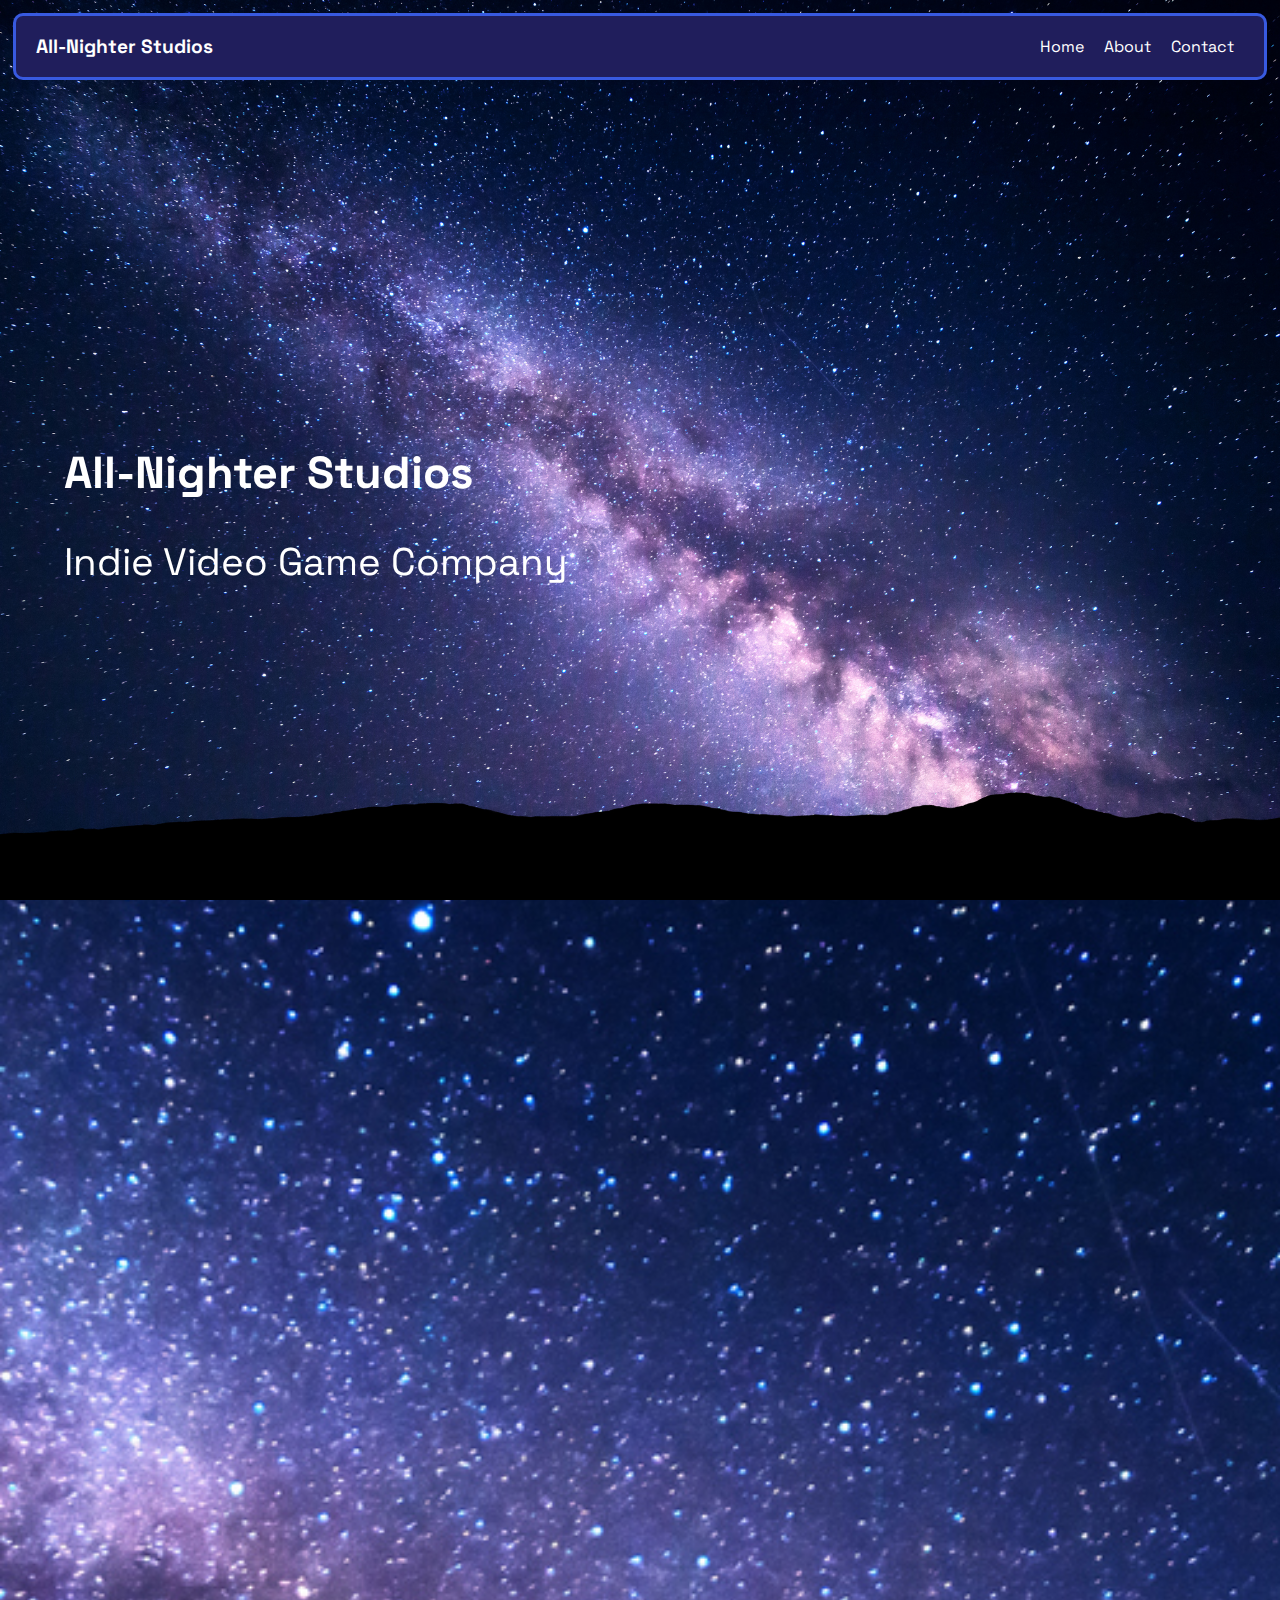
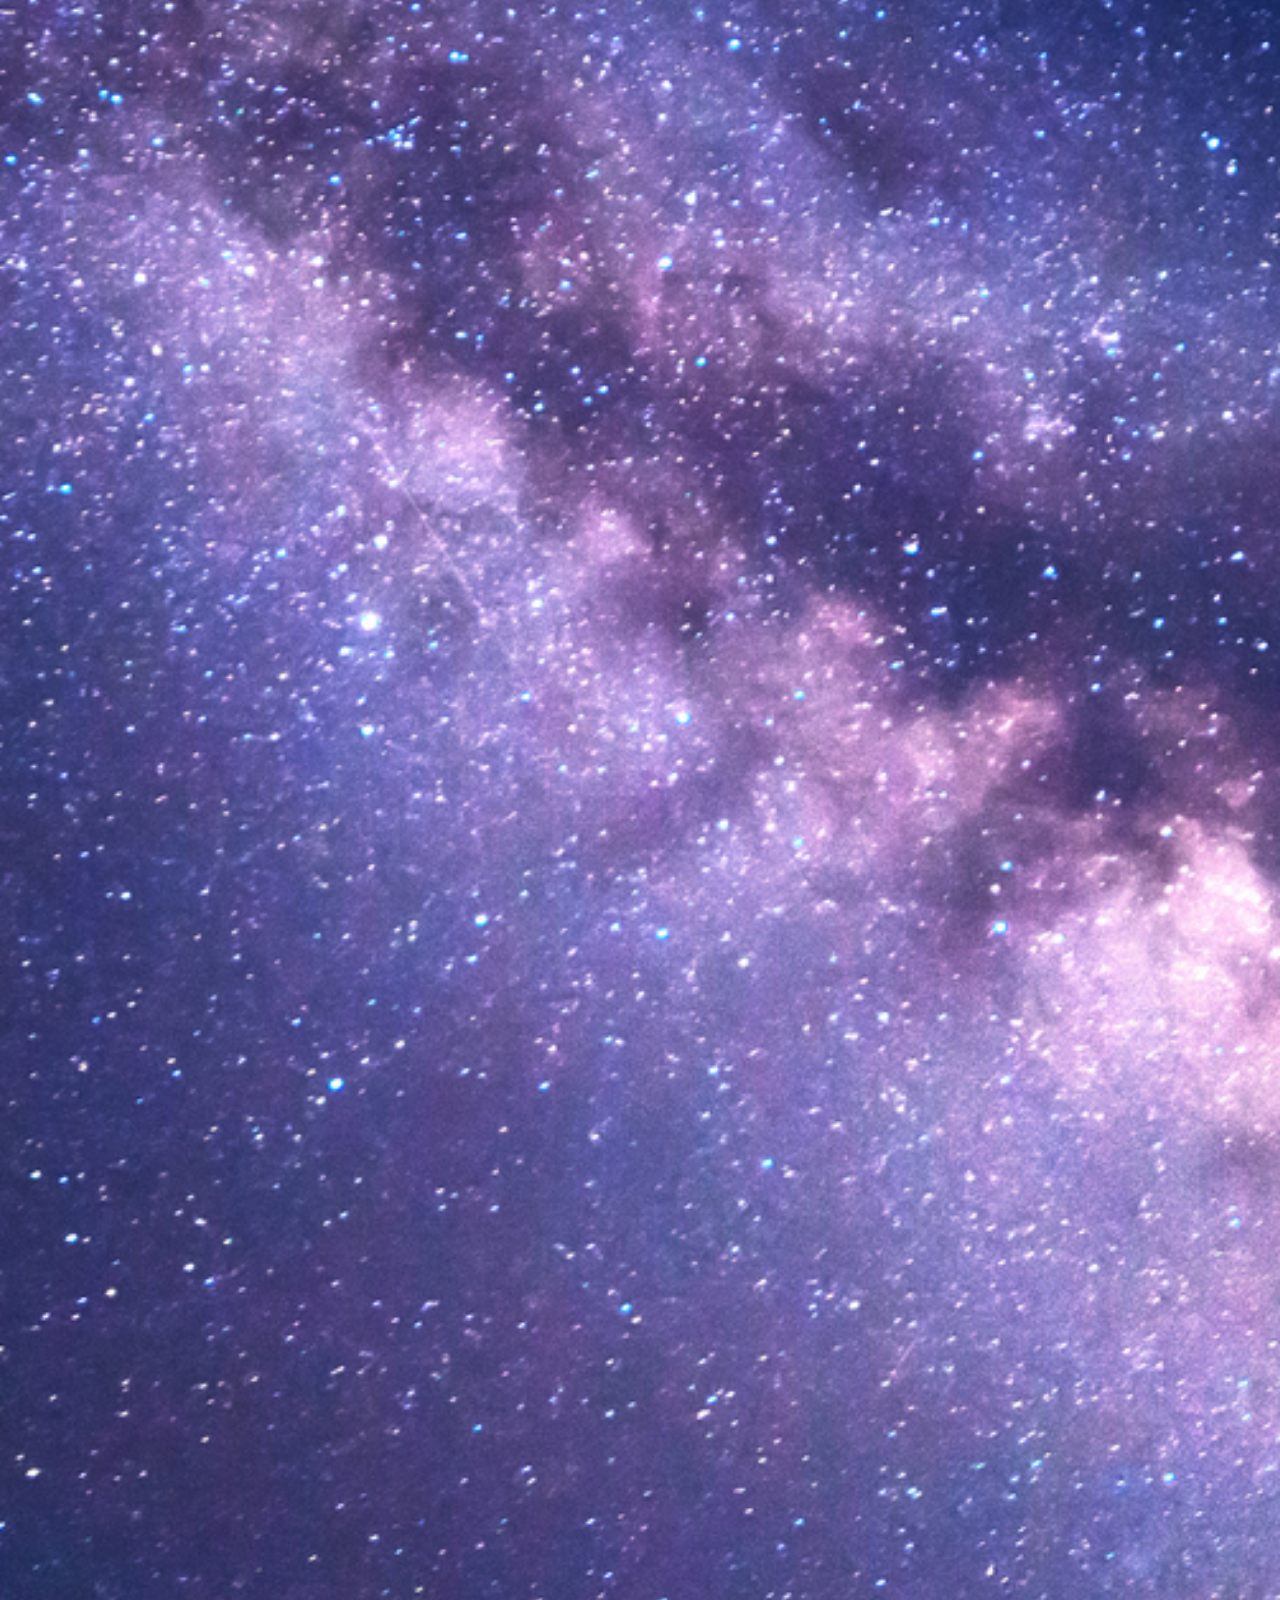
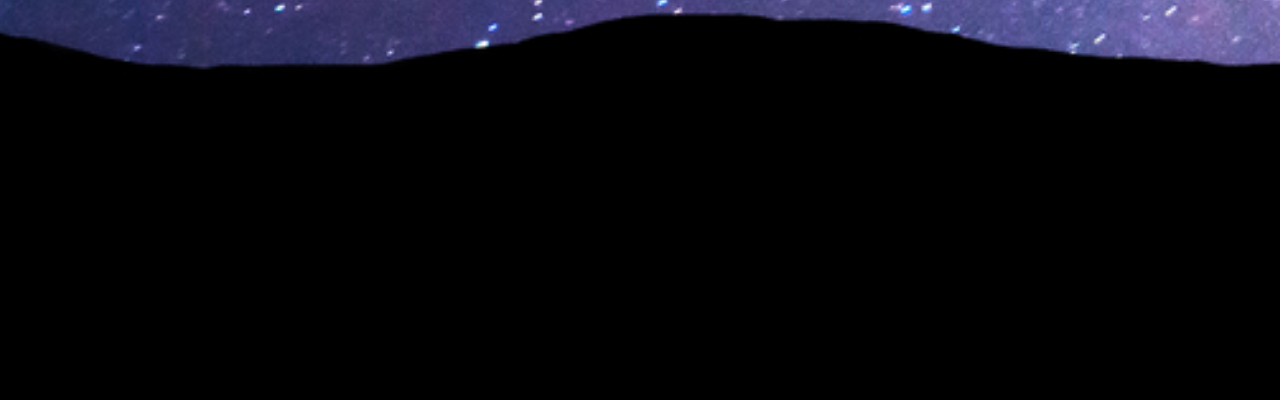
<file: index.html>
<!DOCTYPE html>
<html lang="en">
<head>
    <meta charset="UTF-8">
    <meta name="viewport" content="width=device-width, initial-scale=1.0">
    <title>ANS Website</title>
    <link rel="stylesheet" href="style.css">
    <script src="script.js" defer></script>
	<link href="https://fonts.googleapis.com/css2?family=Space+Grotesk:wght@400;500;600;700&display=swap" rel="stylesheet">
	<link href="https://fonts.googleapis.com/css2?family=Tomorrow:wght@400;500;600;700;800;900&display=swap" rel="stylesheet">

</head>
<body>
    <header>
        <h2>All-Nighter Studios</h2>
        <nav>
            <ul>
                <li><a href="#home">Home</a></li>
                <li><a href="#about">About</a></li>
                <li><a href="#contact">Contact</a></li>
            </ul>
        </nav>
    </header>

	<div class="HeroBackground">
		<h1 id="HeroHeading">All-Nighter Studios</h1>
        <h2 id="HeroByline">Indie Video Game Company</h2>
	</div>
	
   <!-- <div class="Hero">
        <h1 id="HeroHeading">All-Nighter Studios</h1>
        <h2 id="HeroByline">Indie Video Game Company</h2>
    </div>-->
    <div class="main">
        <div id="welcomeBackground" class="fade">
            <div class="welcome">
                <h2 id="welcome-header">Welcome to All-Nighter Studios</h2>
                <p id="welcome-paragraph">Lorem ipsum dolor sit amet, consectetur adipiscing elit. In rutrum mi eget accumsan viverra. Curabitur lobortis turpis nec suscipit consequat. Vivamus sed volutpat arcu. Nunc volutpat, ex ac bibendum pharetra, turpis elit eleifend ex, eget posuere felis dui vitae enim. Aenean mattis congue nisi eu.</p>
            </div>
        
            <div class="projects">
                <h2 id="projects-header" class="fade">Our Projects</h2>
                <p id="projects-paragraph" class="fade">Lorem ipsum dolor sit amet consectetur adipiscing elit. Ex sapien vitae pellentesque sem placerat in id. Pretium tellus duis convallis tempus leo eu aenean. Urna tempor pulvinar vivamus fringilla lacus nec metus. Iaculis massa nisl malesuada lacinia integer nunc posuere. Semper vel class aptent taciti sociosqu ad litora. Conubia nostra inceptos himenaeos orci varius natoque penatibus. Dis parturient montes nascetur ridiculus mus donec rhoncus. Nulla molestie mattis scelerisque maximus eget fermentum odio. Purus est efficitur laoreet mauris pharetra vestibulum fusce.</p>
            </div>

        </div>
    </div>
	
	<div class="HeroBackground"></div>

</body>
</html>
</file>
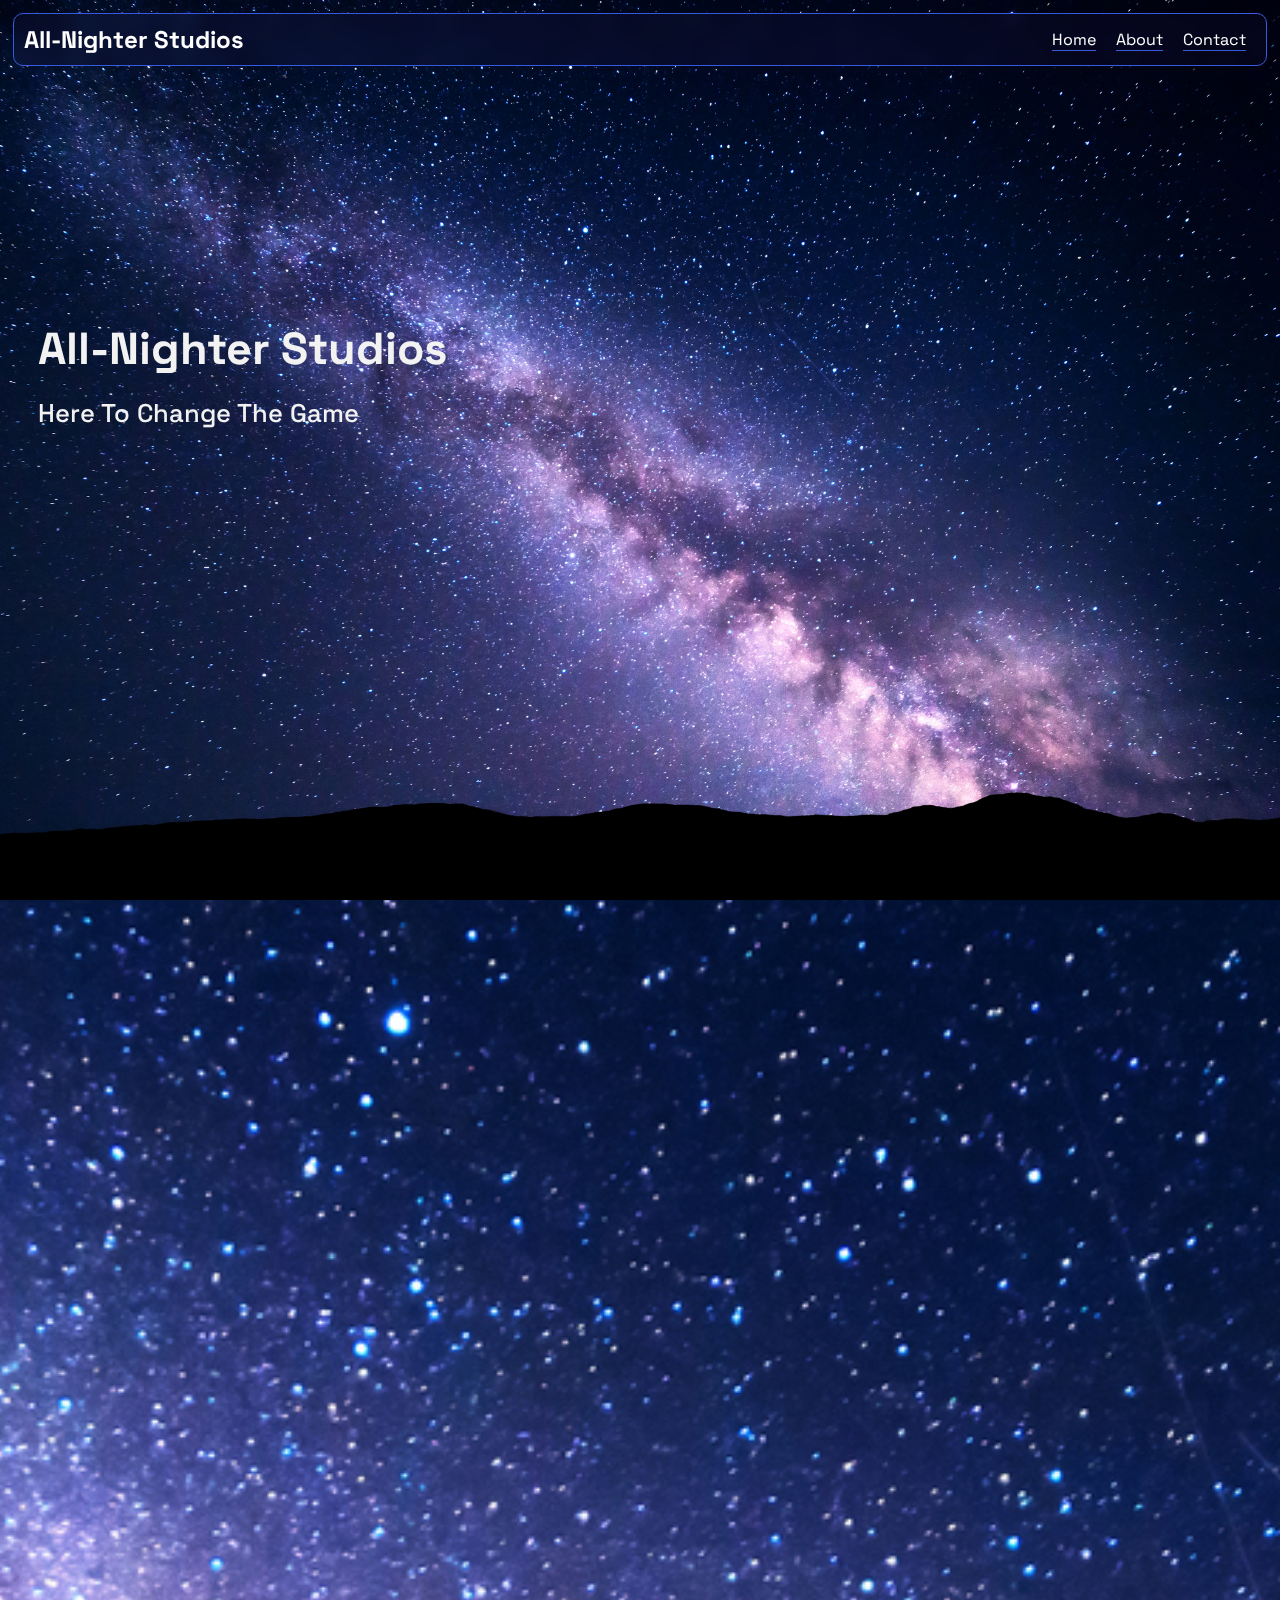
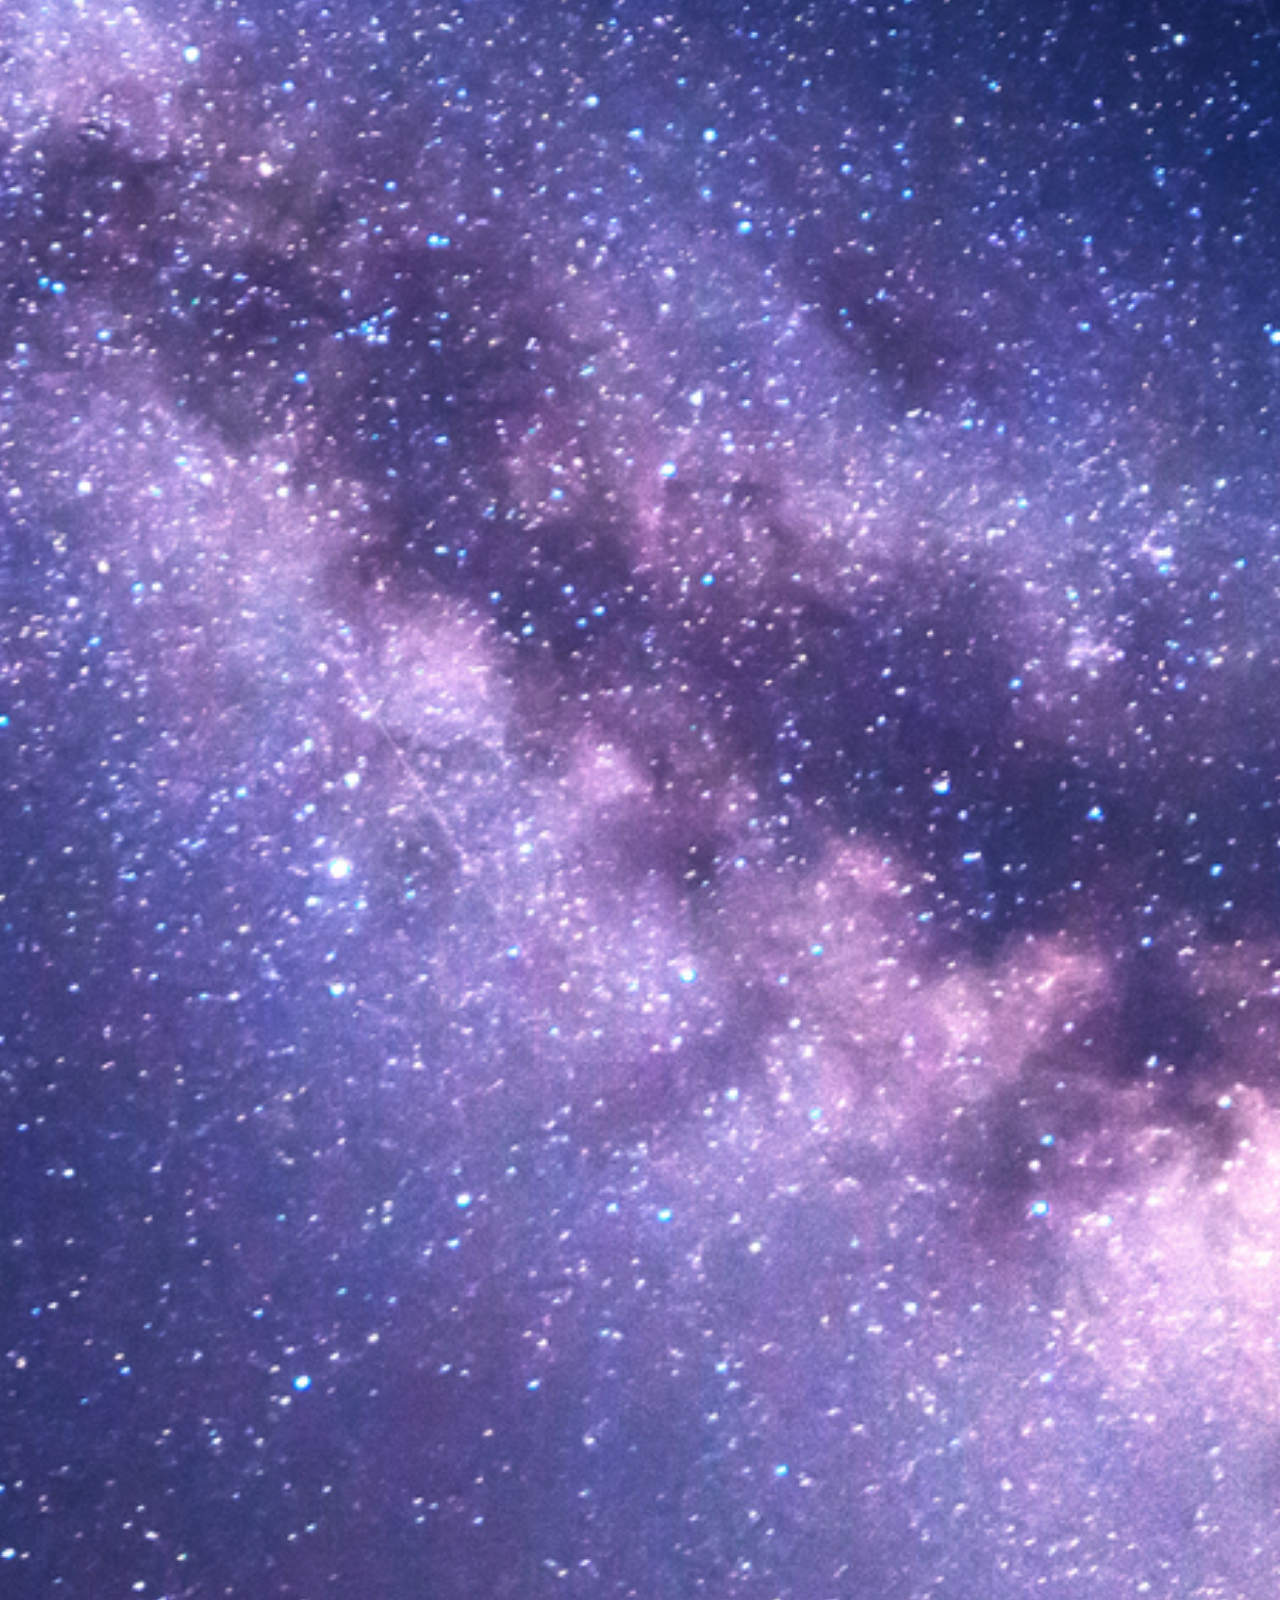
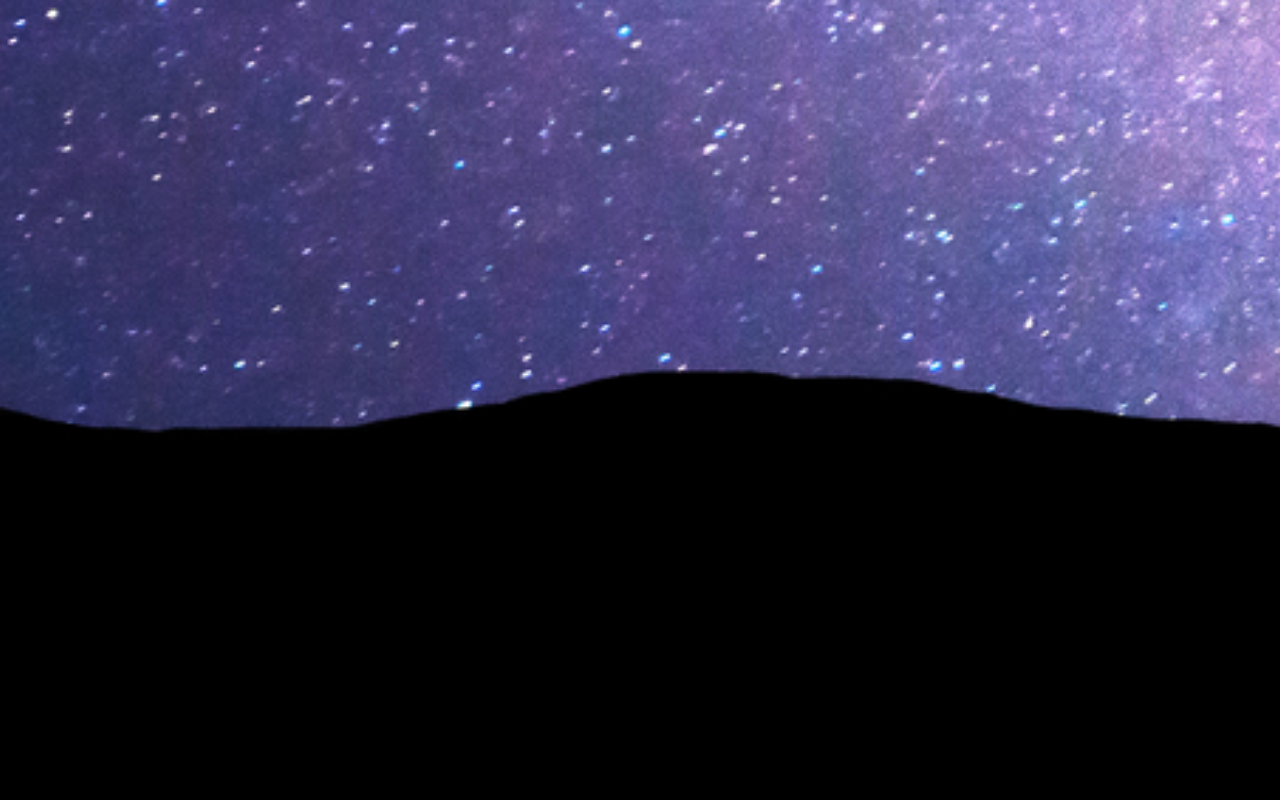
<file: Progress from laptop/ANS-Website-main/index.html>
<!DOCTYPE html>
<html lang="en">
<head>
    <meta charset="UTF-8">
    <meta name="viewport" content="width=device-width, initial-scale=1.0, viewport-fit=cover">
    <title>ANS Website</title>
    <link rel="stylesheet" href="style.css">
    <script src="script.js" defer></script>
	<link href="https://fonts.googleapis.com/css2?family=Space+Grotesk:wght@400;500;600;700&display=swap" rel="stylesheet">
	<link href="https://fonts.googleapis.com/css2?family=Tomorrow:wght@400;500;600;700;800;900&display=swap" rel="stylesheet">

</head>
<body>
    <div class="background">
        <header>
            <h2>All-Nighter Studios</h2>
            <nav>
                <ul>
                    <li><a href="#home">Home</a></li>
                    <li><a href="#about">About</a></li>
                    <li><a href="#contact">Contact</a></li>
                </ul>
            </nav>
        </header>

        <div class="hero-background">
            <h1 id="hero-header">All-Nighter Studios</h1>
            <h2 id="hero-byline">Here To Change The Game</h2>
        </div>

        <div id="content-background" class="hero">
            <h2 id="welcome-header">Welcome to All-Nighter Studios</h2>
            <p id="welcome-paragraph">Welcome to the All-Nighter Studios website! Scroll down to learn more about our vision and future projects.</p>

            <h2 id="vision-header">Our Vision</h2>
            <p id="vision-paragraph">Our vision at All-Nighter Studios is to give power back to the players. Modern game studios revolve around stakeholders and sponsers, not the player. We understand that in order to make a successful game we must listen to you the player, not some stakeholders looking to get a return on investment, not people that don't even associate with gaming, and not people who are constantly looking for more ways of squeezing the players of their money. We are a studio made by gamers, for gamers. We want to make games that we would play ourselves, that you would play and enjoy, and most importantly respect your time and money. Through transparency, community engagement, and our dedication to quality, we aim to create masterful stories and unforgettable experiences, through thrilling highs and gut-wrenching lows, and a world that is alive all for you to explore. We are All-Nighter Studios, and we are here to change the game.</p>

            <h2 id="projects-header">Our Projects</h2>
            <p id="projects-paragraph">Our first project is still in the early stages of development, check back for more information soon!</p>
        </div>
    </div>

</body>
</html>
</file>
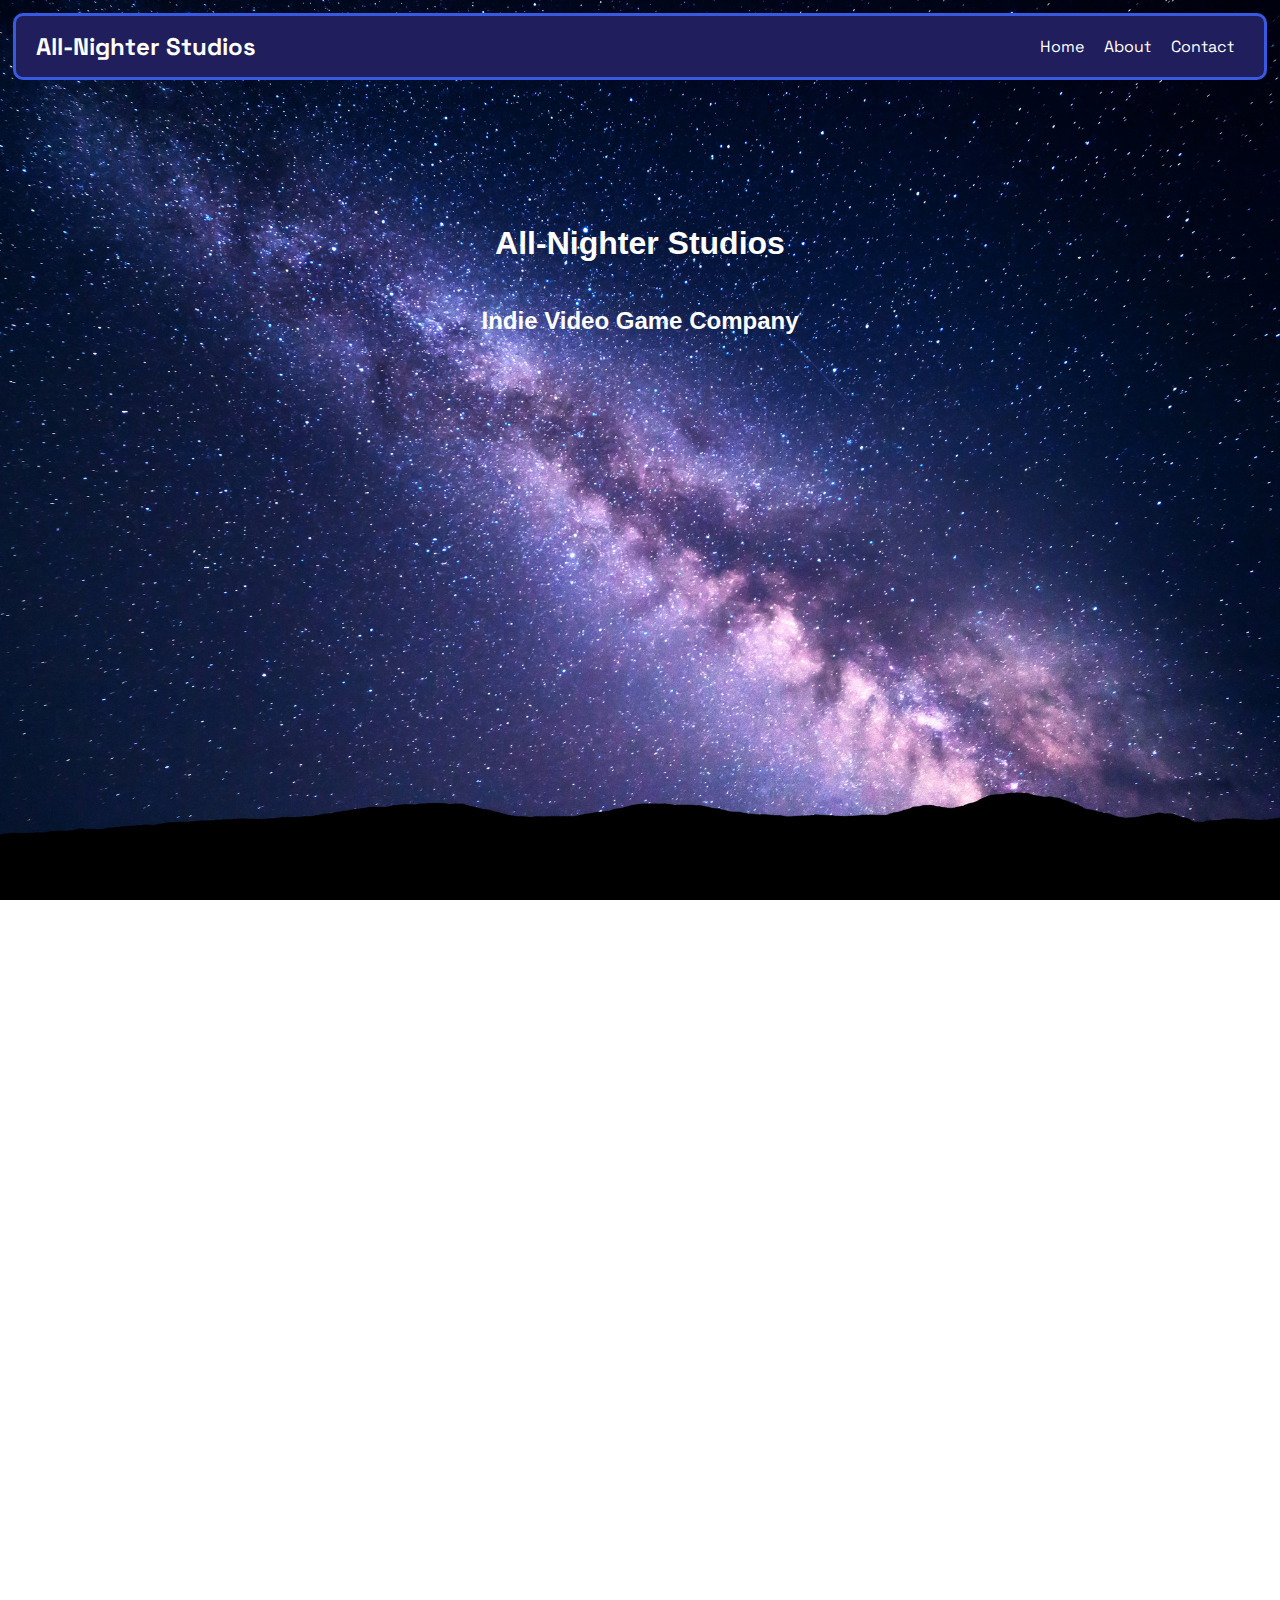
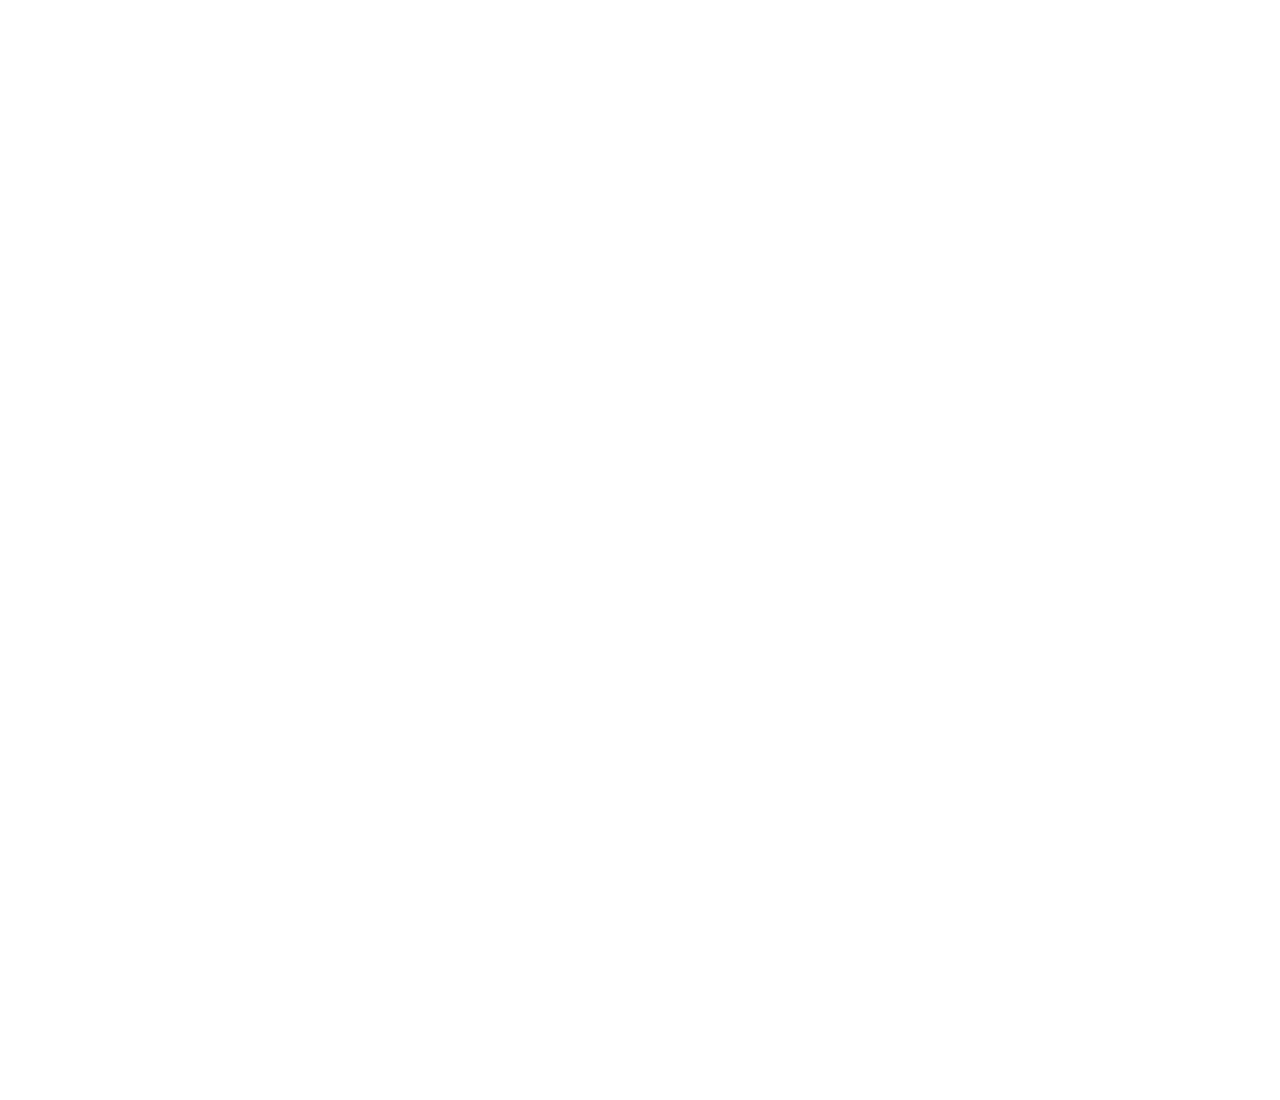
<file: ANS-Website-main/home.html>
<!DOCTYPE html>
<html lang="en">
<head>
    <meta charset="UTF-8">
    <meta name="viewport" content="width=device-width, initial-scale=1.0">
    <title>Simple HTML Page</title>
    <link rel="stylesheet" href="style.css">
    <script src="script.js" defer></script>
	<link href="https://fonts.googleapis.com/css2?family=Space+Grotesk:wght@400;500;600;700&display=swap" rel="stylesheet">
	<link href="https://fonts.googleapis.com/css2?family=Tomorrow:wght@400;500;600;700;800;900&display=swap" rel="stylesheet">

</head>
<body>
    <header>
        <h2>All-Nighter Studios</h2>
        <nav>
            <ul>
                <li><a href="#home">Home</a></li>
                <li><a href="#about">About</a></li>
                <li><a href="#contact">Contact</a></li>
            </ul>
        </nav>
    </header>

	<div class="HeroBackground">
		<h1 id="HeroHeading">All-Nighter Studios</h1>
        <h2 id="HeroByline">Indie Video Game Company</h2>
	</div>
	
   <!-- <div class="Hero">
        <h1 id="HeroHeading">All-Nighter Studios</h1>
        <h2 id="HeroByline">Indie Video Game Company</h2>
    </div>-->

    <div class="Welcome">
        <h2 class="hidden">Welcome to All-Nighter Studios</h2>
        <p class="hidden">Lorem ipsum dolor sit amet, consectetur adipiscing elit. In rutrum mi eget accumsan viverra. Curabitur lobortis turpis nec suscipit consequat. Vivamus sed volutpat arcu. Nunc volutpat, ex ac bibendum pharetra, turpis elit eleifend ex, eget posuere felis dui vitae enim. Aenean mattis congue nisi eu.</p>
    </div>
	
	<div class="HeroBackground"></div>
</body>
</html>
</file>
<file: style.css>
@charset "UTF-8";

* {
    box-sizing: border-box;
    margin: 0;
    padding: 0;
}

/*body {
    height: 100vh;
	background-image: url("Content/Hero_Background.jpg");
	background-attachment: fixed;
 	background-position: center;
	background-repeat: no-repeat;
 	background-size: cover;	
} */

body {
    position: relative;
    overflow: auto;
    min-height: 100%;
    background-image: url("Content/Hero_Background.jpg"); 
    background-size: cover;
    background-position: center;
    background-repeat: no-repeat;
    -webkit-overflow-scrolling: touch;
}

body::before {
    content: "";
    position: fixed;
    top: 0;
    left: 0;
    width: 100vw;
    height: 100vh;
    background-image: url("Content/Hero_Background.jpg"); 
    background-size: cover;
    background-position: center;
    background-repeat: no-repeat;
    z-index: -1;
    transform: translateZ(0);
}

@media (max-width: 768px) {
    body::before {
        background-attachment: local; /* This is a lifesaver for safari repaint issues */
    }
}

/* Global styles - For  Javascript stuff */

.headerHidden {
	transform: translateY(-120px);
    transition: transform 0.5s ease-in-out;
}

.hidden {
	opacity: 0;
    transform: translateY(200px);
    transition: transform 0.5s ease-in-out, opacity 0.5s ease-in-out;
}

.show {
	opacity: 1;
	transform: translateY(0);
	transition: transform 0.5s ease-in-out, opacity 0.5s ease-in-out;
}

/* Header */

header {
    position: fixed;
    top: 1vw;
    left: 0;
    right: 0;
    width: 98vw;
    margin: auto;
    overflow: visible;
    display: flex;
    justify-content: space-between;
    align-items: center;
    border: 3px solid #385ae0;
    border-radius: 10px;
    background-color: #201e5c;
    transition: transform 0.5s ease-in-out;
    z-index: 1000;
}

header nav ul {
    
    list-style-type: none;
    padding: 0;
    margin: 20px;
    display: flex;
    justify-content: center; 
}

header nav ul li a {
    text-decoration: none;
    font-family: 'Space Grotesk', sans-serif;
    font-weight: 400;
    color: #ffffff;
    margin: 10px;
}

header h2 {
    font-family: 'Space Grotesk', sans-serif;
	font-weight: 700;
    font-size: 1.5vw;
    color: #ffffff;
    margin-left: 20px;
}

@media (max-width: 768px) {
    header {
        width: 98vw;
        left: 0;
        right: 0;
    }
    header h2 {
        font-size: 4vw;
    }
    header nav ul li a {
        font-size: 3.5vw;
    }
}


/* Hero Section */

#HeroHeading, #HeroByline {
    font-size: 3.5vw;
    line-height: 1.2;
    position: fixed;
    top: 50%;
    left: 5%;
    transform: translateY(-50%);
	opacity: 1;
    margin: auto;
    text-align: center;
	padding-top: 5vh;
    font-family: 'Space Grotesk', sans-serif;
	font-weight: 700;
	color: white;
	transition: all 0.75s ease-in-out;
    z-index: 1;
}

#HeroByline { 
    font-size: 3vw;
    top: 60%;
    font-weight: 400;
}

#HeroHeading.fade {
    opacity: 0;
    transform: translateY(-200px);
    transition: all 0.75s ease-in-out;
}

#HeroByline.fade {
    opacity: 0;
    transform: translateY(-150px);
    transition: all 0.75s ease-in-out;
}

#HeroHeading.hidden, #HeroByline.hidden {
	transform: translateY(-100px);
	opacity: 0;
	transition: transform 0.75s ease-in-out, opacity 0.75s ease-in-out;	
}

@media (max-width: 768px) {
    #HeroHeading, #HeroByline {
        font-size: 10vw;
        top: 40%;
        left: 0%;
        right: 0%;
        width: 80%;
    }
    #HeroByline {
        top: 60%;
    }
}

/* Welcome Section */

.main {
    height: 400vh;
}

#welcomeBackground {
    position: fixed;
    top: 30%;
    left: 5%;
    right: 5%;
    width: 90%;
    height: 40%;
    padding: 40px;
    margin: auto;
    background-color: rgba(255, 255, 255, 0.1);
    border: 1px solid rgba(255, 255, 255, 0.2);
    font-family: 'Space Grotesk', sans-serif;
    backdrop-filter: blur(10px);
    -webkit-backdrop-filter: blur(10px);
    border-radius: 10px;
    transition: all 0.75s ease-in-out;
} 

#welcomeBackground.fade {
    opacity: 0;
    transform: translateY(100px);
    transition: all 0.75s ease-in-out;
}

#welcome-header, #welcome-paragraph {
    position: fixed;
	opacity: 1;
    margin: auto;
    text-align: center;
	padding-top: 5vh;
    font-family: 'Space Grotesk', sans-serif;
	font-weight: 700;
	color: white;
	transition: all 0.75s ease-in-out;
} 

#welcome-header {
    top: 5vh;
    left: 50%;
    font-size: 3vw;
    font-weight: 600;
    transform: translate(-50%, -50%);
    min-width: 70vw;
}

#welcome-paragraph {
    top: 24vh;
    left: 50%;
    font-size: 1.5vw;
    transform: translate(-50%, -50%);
    min-width: 70vw;
}

#welcome-header.fade, #welcome-paragraph.fade {
    opacity: 0;
    transform: translate(-50%, -50%) translateY(100px);
    transition: all 0.75s ease-in-out;
}

#welcome-header.fade-out, #welcome-paragraph.fade-out {
    opacity: 0;
    transform: translate(-50%, -50%) translateY(-100px);
    transition: all 0.75s ease-in-out;
}

@media (max-width: 768px) {
    #welcomeBackground {
        top: 20%;
        left: 5%;
        right: 5%;
        width: 90%;
        height: 60%;
    }
    #welcome-header, #welcome-paragraph {
        font-size: 4vw;
        top: 10vh;
        left: 50%;
        width: 80%;
        transform: translate(-50%, -50%);
    }
    #welcome-paragraph {
        top: 30vh;
    }
}




/* Everything on mobile needs to be scaled to vw so it doesn't look jarring with the browser ui shrinking and growing on scroll */





/* Project */

#welcomeBackground.project-background {
    top: 25%;
    left: 10%;
    right: 10%;
    width: 80%;
    height: 50%;
    transition: all 0.75s ease-in-out;
}

#projects-header, #projects-paragraph {
    position: fixed;
    top: 50%;
    left: 5%;
    transform: translateY(-50%);
	opacity: 1;
    margin: auto;
    text-align: center;
	padding-top: 5vh;
    font-family: 'Space Grotesk', sans-serif;
	font-weight: 500;
	color: white;
	transition: all 0.75s ease-in-out;
}
#projects-header {
    top: 5vh;
    font-size: 3vw;
    font-weight: 600;
    left: 50%;
    transform: translate(-50%, -50%); 
    min-width: 70vw;
    transition: all 0.75s ease-in-out;
}

#projects-paragraph {
    top: 26vh;
    left: 50%;
    font-size: 1.5vw;
    transform: translate(-50%, -50%);
    min-width: 70vw;
    transition: all 0.75s ease-in-out;
}


#projects-header.fade, #projects-paragraph.fade {
    opacity: 0;
    transform: translate(-50%, -50%) translateY(100px) scale(0.5);
    transition: all 0.75s ease-in-out;
}
</file>
<file: Progress from laptop/ANS-Website-main/style.css>
/* Setup */

* {
    box-sizing: border-box;
    margin: 0;
    padding: 0;
    font-family: 'Space Grotesk', sans-serif;
}

body {
    position: relative;
    overflow: auto;
    min-height: 100%;
    background-image: url("Content/Hero_Background.jpg");
    background-size: cover;
    background-position: center;
    background-repeat: no-repeat;
    -webkit-overflow-scrolling: touch;
}

body::before {
    content: "";
    position: fixed;
    top: 0; left: 0;
    width: 100vw;
    height: 100vh;
    background-image: url("Content/Hero_Background.jpg");
    background-size: cover;
    background-position: center;
    background-repeat: no-repeat;
    z-index: -1;
    transform: translateZ(0);
}

.background {
    height: 4000px;
}

/* Header */

header {
    position: fixed;
    top: 1vw; left: 0; right: 0;
    width: 98vw;
    overflow: visible;
    margin: auto;
    padding: 10px;
    display: flex;
    justify-content: space-between;
    align-items: center;
    font-family: 'Space Grotesk', sans-serif;
    color: white;
    background-color: hsla(242, 51%, 18%, 0.2);
	backdrop-filter: blur(10px);
	-webkit-backdrop-filter: blur(1px);
    border: 1px solid hsl(228, 73%, 55%);
    border-radius: 10px;
    transition: all 0.75s ease-in-out;
}

header nav ul {
    list-style-type: none;
    display: flex;
    justify-content: center;
}

header nav ul li a {
    text-decoration: none;
    font-family: 'Space Grotesk', sans-serif;
    font-weight: 400;
    color: #ffffff;
    margin: 10px;
    border-bottom: 1px solid hsl(228, 73%, 55%);
    transition: all 0.1s ease-in-out;
}

header nav ul li a:hover {
    font-weight: 600;
    border-bottom: 4px solid hsl(228, 73%, 55%);
}

header.header-hidden {
    transform: translateY(-200px);
    transition: all o.75s ease-in-out;
}

/* Hero */

.hero-background {
    position: fixed;
    top: 25vw;
    left: 3vw;
    display: flex;
    justify-content: flex-start;
    align-content: center;
    flex-direction: column;
    gap: 20px;
    color: rgb(242, 242, 242);
}

#hero-header, #hero-byline {
    transition: all 0.75s ease-in-out;
}

#hero-header {
    font-size: 3.5vw;
}

#hero-byline {
    font-size: 2vw;
    font-weight: 500;
}

#hero-header.hidden, #hero-byline.hidden {
    opacity: 0;
    transform: translateY(-200px);
    transition: all 0.75 ease-in-out;
}

/* Content - Contains welcome, vision, projects */



#content-background {
    position: fixed;
    top: 50%; left: 50%;
    transform: translate(-50%, -50%);
    margin: auto;
    display: flex;
    justify-content: center;
    align-content: center;
    flex-direction: column;
    gap: 20px;
    padding: 0;
    color: rgb(242, 242, 242);
    background: radial-gradient(circle, rgba(255,255,255,0.2) 0%, rgba(255,255,255,0) 70%);
    backdrop-filter: blur(10px);
    -webkit-backdrop-filter: blur(10px);
    border: 1px solid hsla(0,0%,100%,0.2);
    border-radius: 10px;
    transition: all 0.75s ease-in-out;
}

#content-background.hero {
    opacity: 0;
    transform: translateY(200px) transform(-50%, -50%);
    transition: all 0.75s ease-in-out;
}

#content-background.welcome {
    width: 40vw;
    height: 10vw;
    transition: all 0.75s ease-in-out;
}

#content-background.vision {
    width: 60vw;
    height: 27vw;
    transition: all 0.75s ease-in-out;
}

#content-background.projects {
    width: 50vw;
    height: 10vw;
    transition: all 0.75s ease-in-out;
}

#content-background h2 {
    position: absolute;
    top: 10%;
    left: 50%;
    transform: translateX(-50%);
    width: 100%;
    text-align: center;
    transition: all 0.75s ease-in-out;
}

#content-background p {
    position: absolute;
    bottom: 10%;
    margin: 20px;
    text-align: center;
    transition: all 0.75s ease-in-out;
}

#content-header.fade-out-down, #content-paragraph.fade-out-down {
    opacity: 0;
    transform: translateY(200px);
    transition: all 0.75s ease-in-out;
}

#content-header.fade-out-up, #content-paragraph.fade-out-up {
    opacity: 0;
    transform: translateY(-200px);
    transition: all 0.75s ease-in-out;
}

#content-header.fade-in, #content-paragraph.fade-in {
    opacity: 1;
    transform: translateY(0);
    transition: all 0.75s ease-in-out;
}

#content-header.hidden, #content-paragraph.hidden {
    display: none;
}

.hidden {
    opacity: 0;
    transform: translateY(100px);
    transition: all 0.75s ease-in-out;
}

.visible {
    opacity: 1;
    transform: translateY(0);
    transition: all 0.75s ease-in-out;
}

/* ToDo - Tidy up content */
</file>
<file: ANS-Website-main/style.css>
@charset "UTF-8";

* {
    box-sizing: border-box;
    margin: 0;
    padding: 0;
}

/* Header */

.headerHidden {
	transform: translateY(-100px);
    transition: transform 0.5s ease-in-out;
}

.hidden {
	opacity: 0;
    transform: translateY(200px);
    transition: transform 0.5s ease-in-out, opacity 0.5s ease-in-out;
}

.show {
	opacity: 1;
	transform: translateY(0);
	transition: transform 0.5s ease-in-out, opacity 0.5s ease-in-out;
}

header {
    position: fixed;
    top: 1vw;
    left: 0;
    right: 0;
    width: 98vw;
    margin: auto;
    overflow: visible;
    display: flex;
    justify-content: space-between;
    align-items: center;
    border: 3px solid #385ae0;
    border-radius: 10px;
    background-color: #201e5c;
    transition: transform 0.5s ease-in-out;
    z-index: 1000;
}

header nav ul {
    
    list-style-type: none;
    padding: 0;
    margin: 20px;
    display: flex;
    justify-content: center; 
}

header nav ul li a {
    text-decoration: none;
    font-family: 'Space Grotesk', sans-serif;
    font-weight: 400;
    color: #ffffff;
    margin: 10px;
}

header h2 {
    font-family: 'Space Grotesk', sans-serif;
	font-weight: 700;
    color: #ffffff;
    margin-left: 20px;
}

/* Hero Section */

.HeroBackground {
	background-image: url("Content/Hero_Background.jpg");
	height: 100vh;
	padding: 20vh;
	background-attachment: fixed;
 	background-position: center;
	background-repeat: no-repeat;
 	background-size: cover;	
}



#HeroHeading, #HeroByline {
	opacity: 1;
    margin: auto;
    text-align: center;
	padding-top: 5vh;
    font-family: Century Gothic, sans-serif;
	font-weight: 700;
	color: white;
	transition: transform 0.75s ease-in-out, opacity 0.75s ease-in-out;
}

#HeroHeading.hidden, #HeroByline.hidden {
	transform: translateY(-100px);
	opacity: 0;
	transition: transform 0.75s ease-in-out, opacity 0.75s ease-in-out;	
}

.Welcome {
    height: 100vh;
	background-image: url("Content/Hero_Background.jpg");
	backdrop-filter: blur(10px);
	background-attachment: fixed;
 	background-position: center;
	background-repeat: no-repeat;
 	background-size: cover;	
    text-align: center;
    font-family: Century Gothic, sans-serif;
}
</file>
